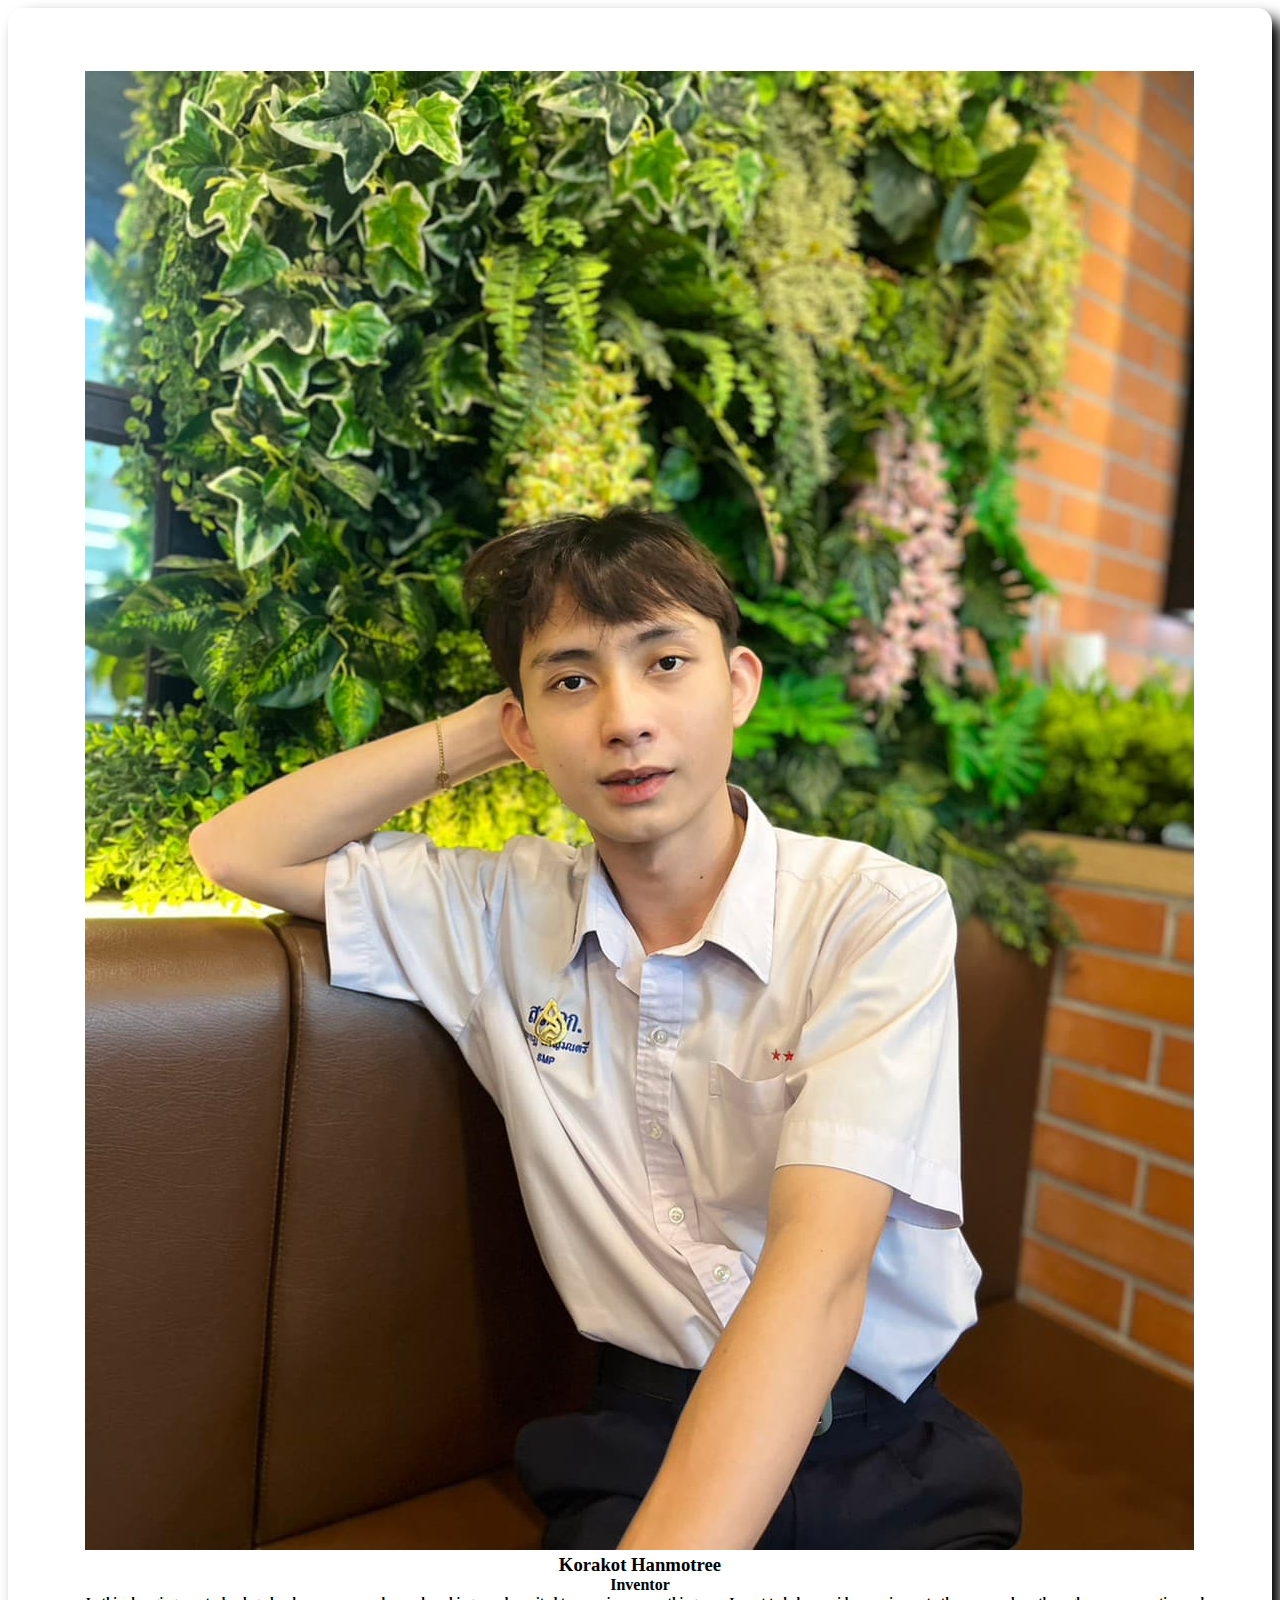
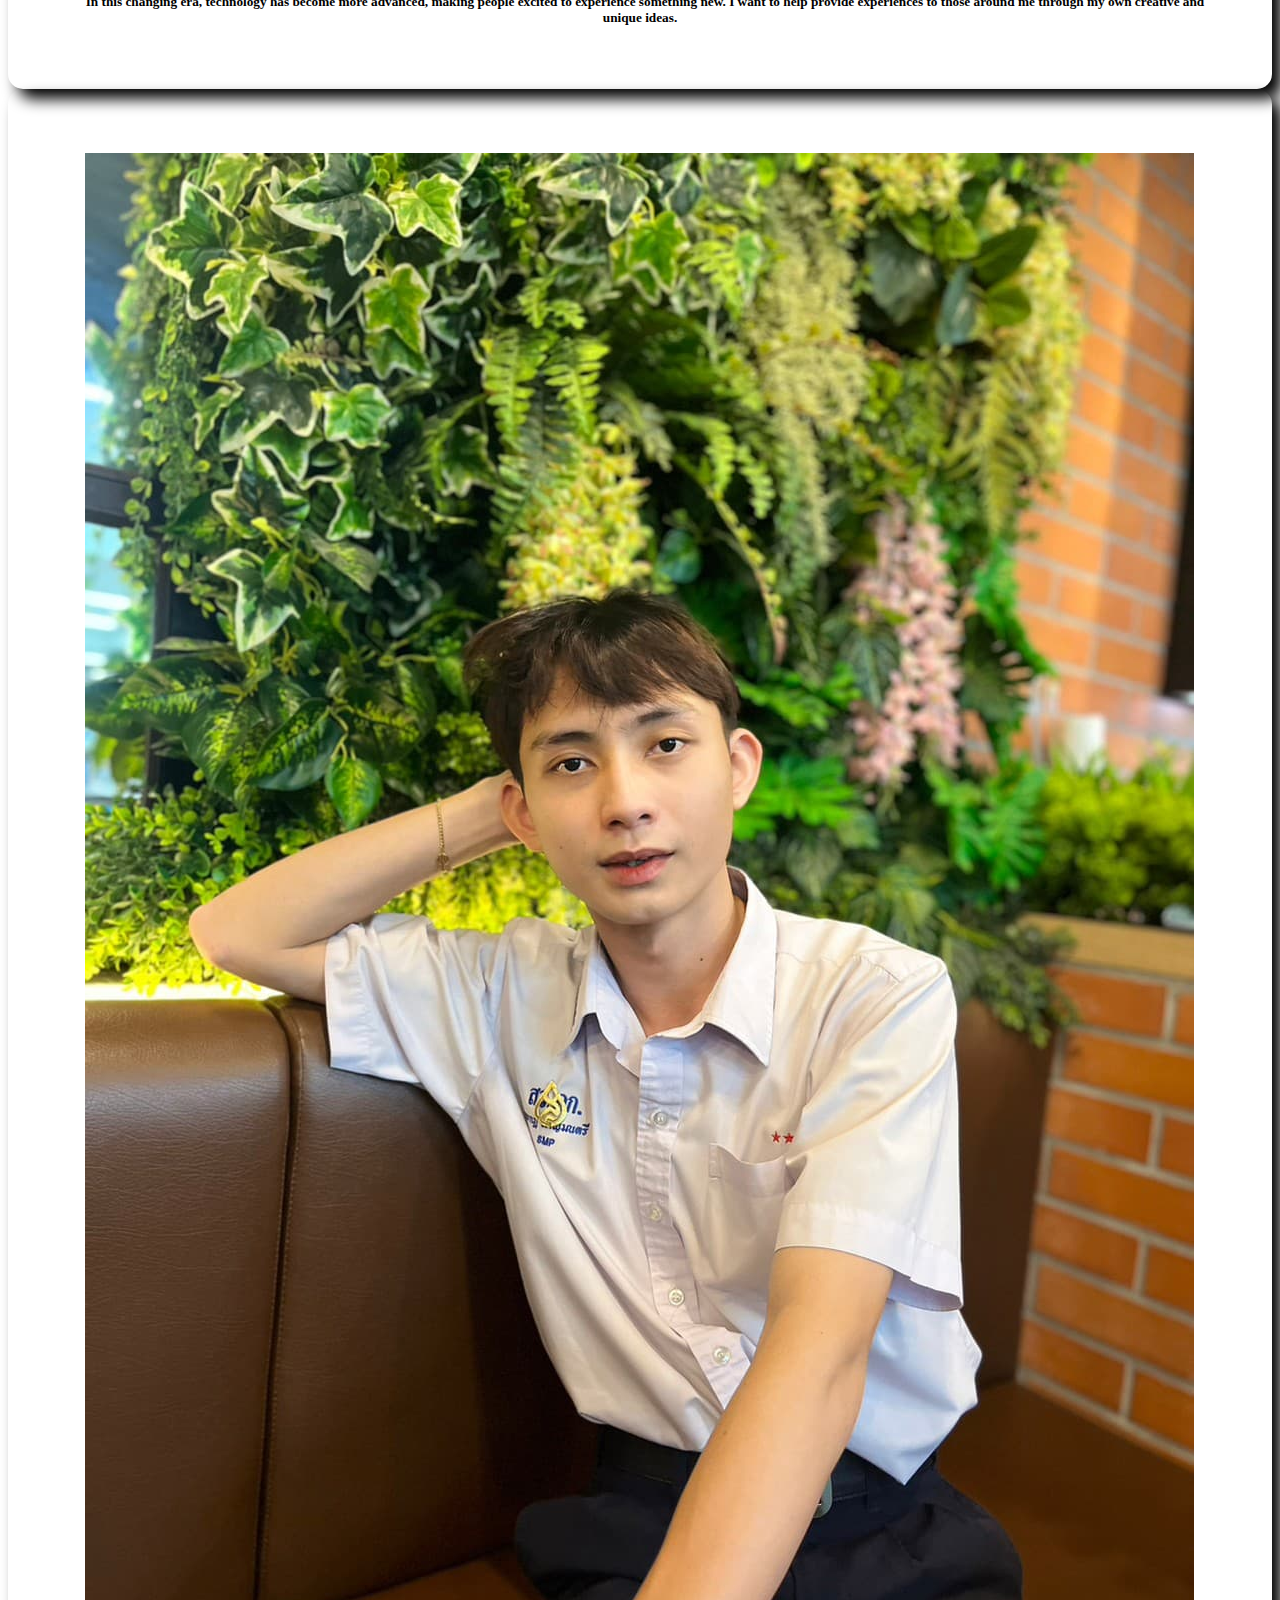
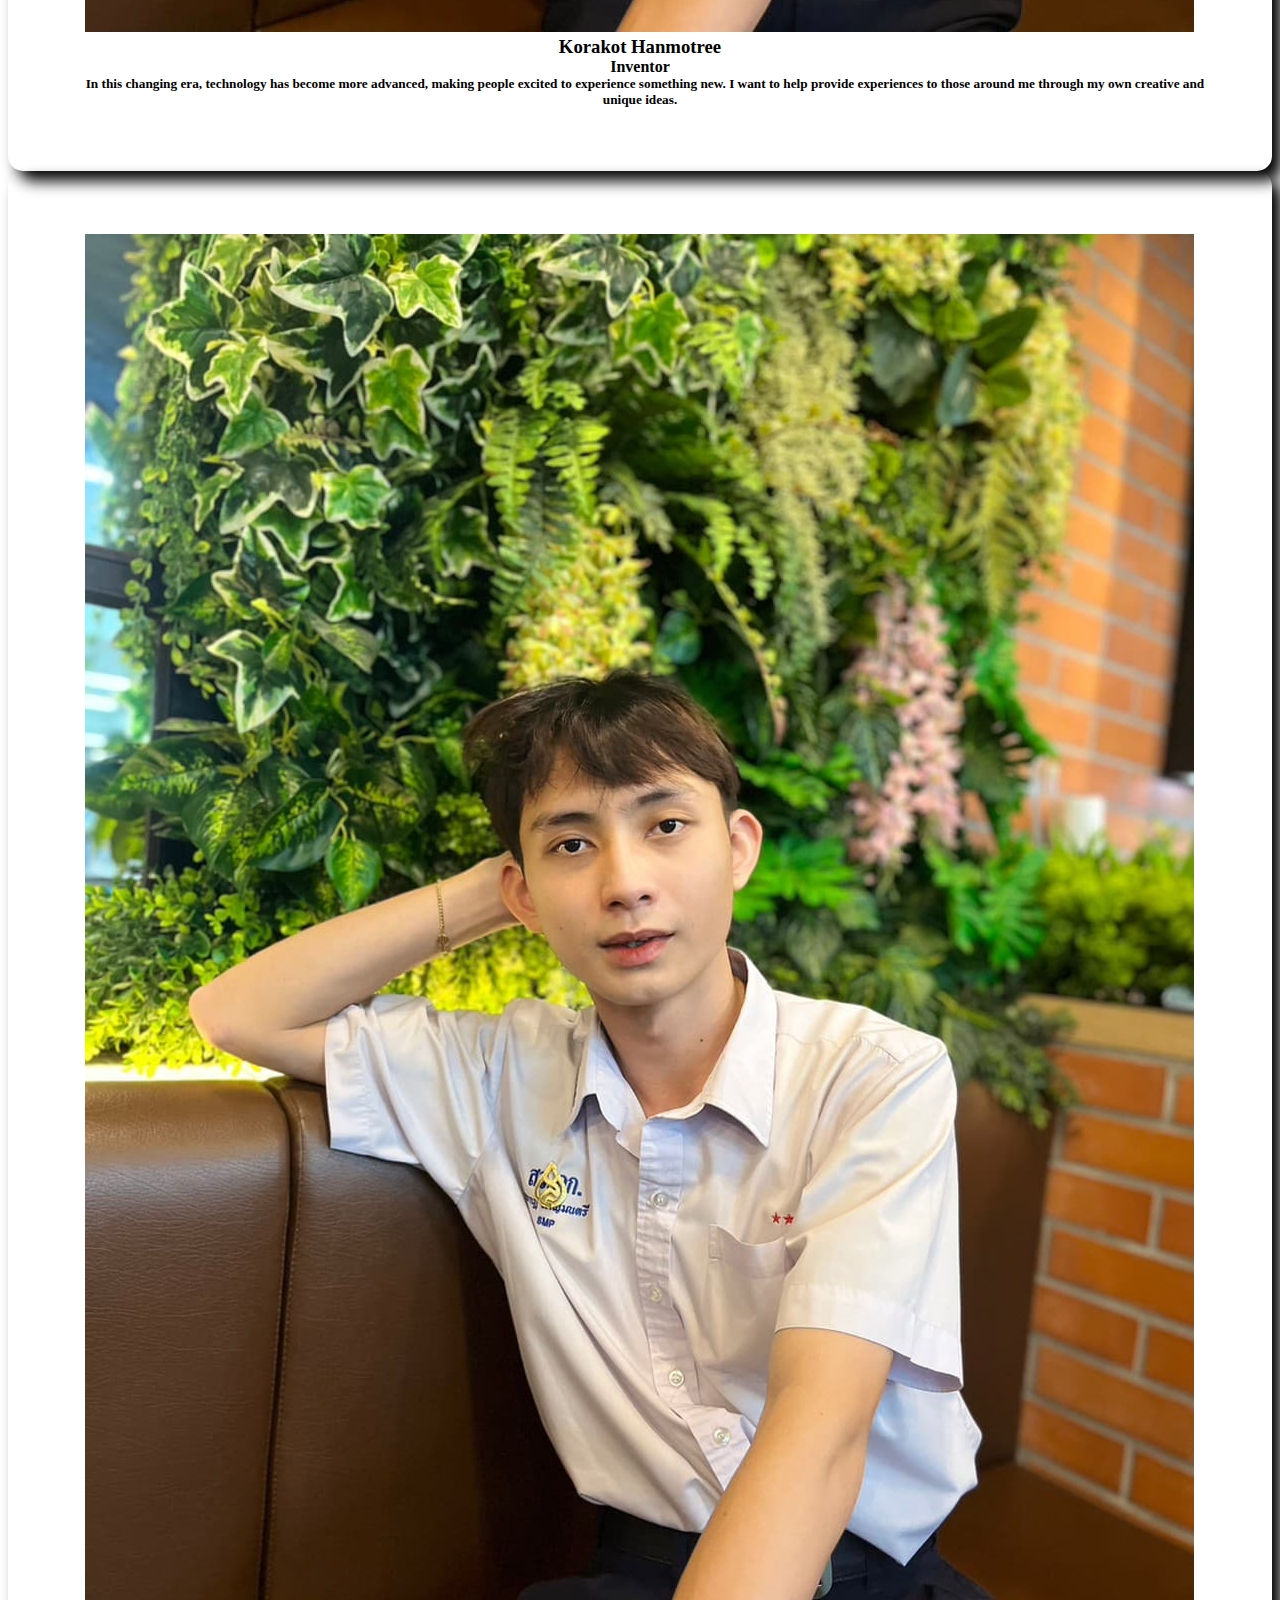
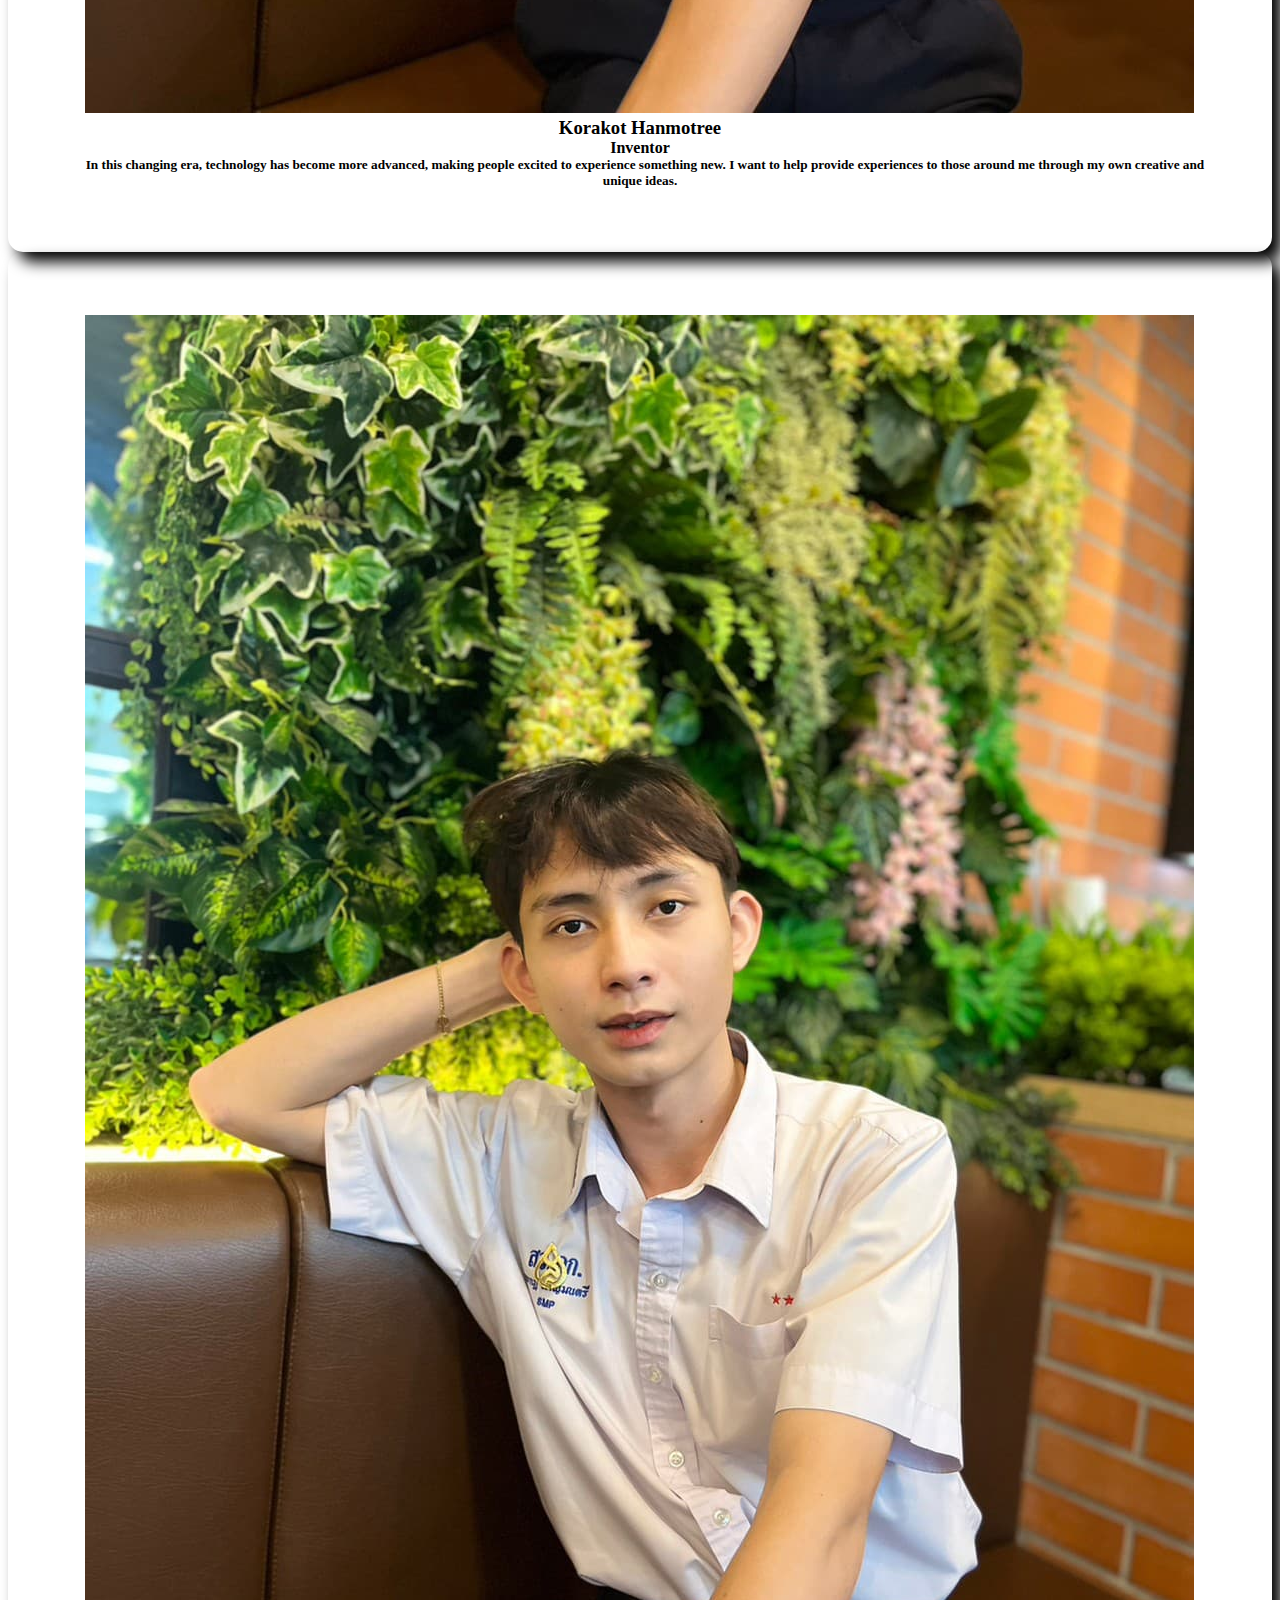
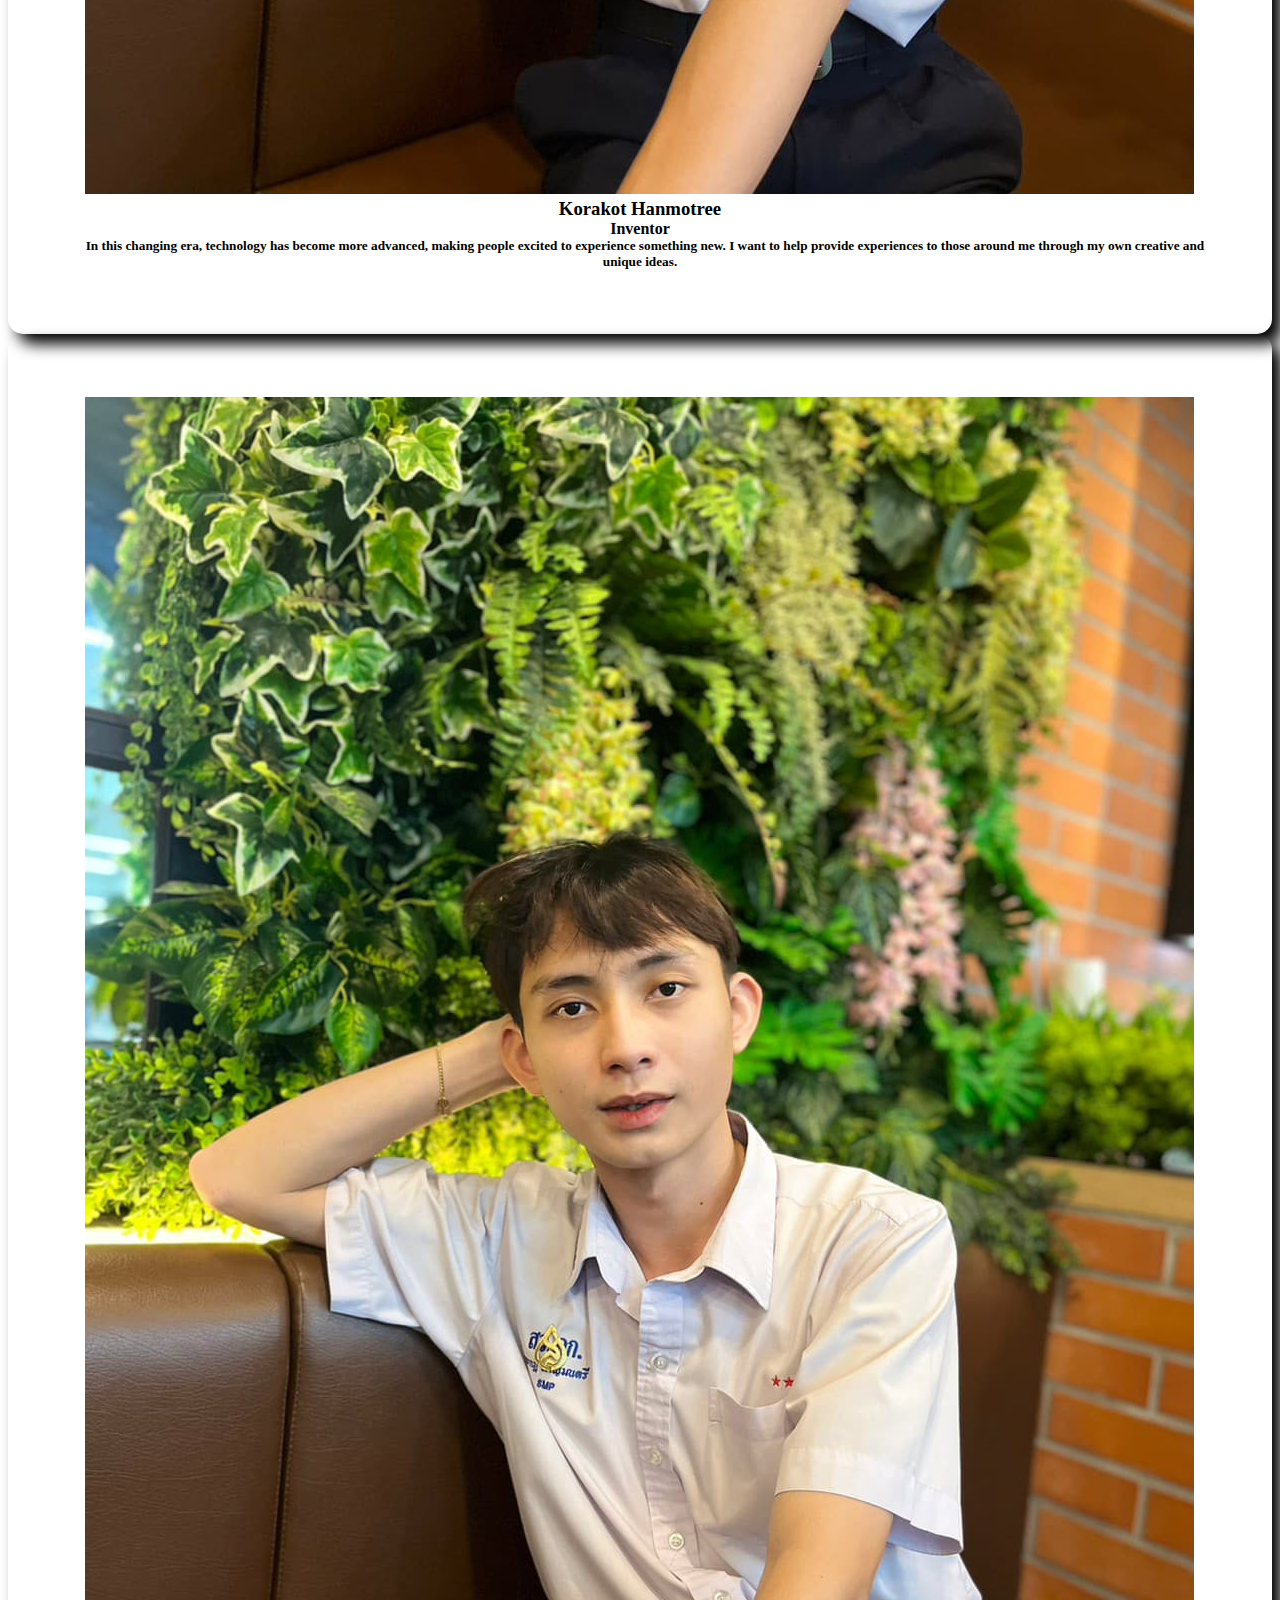
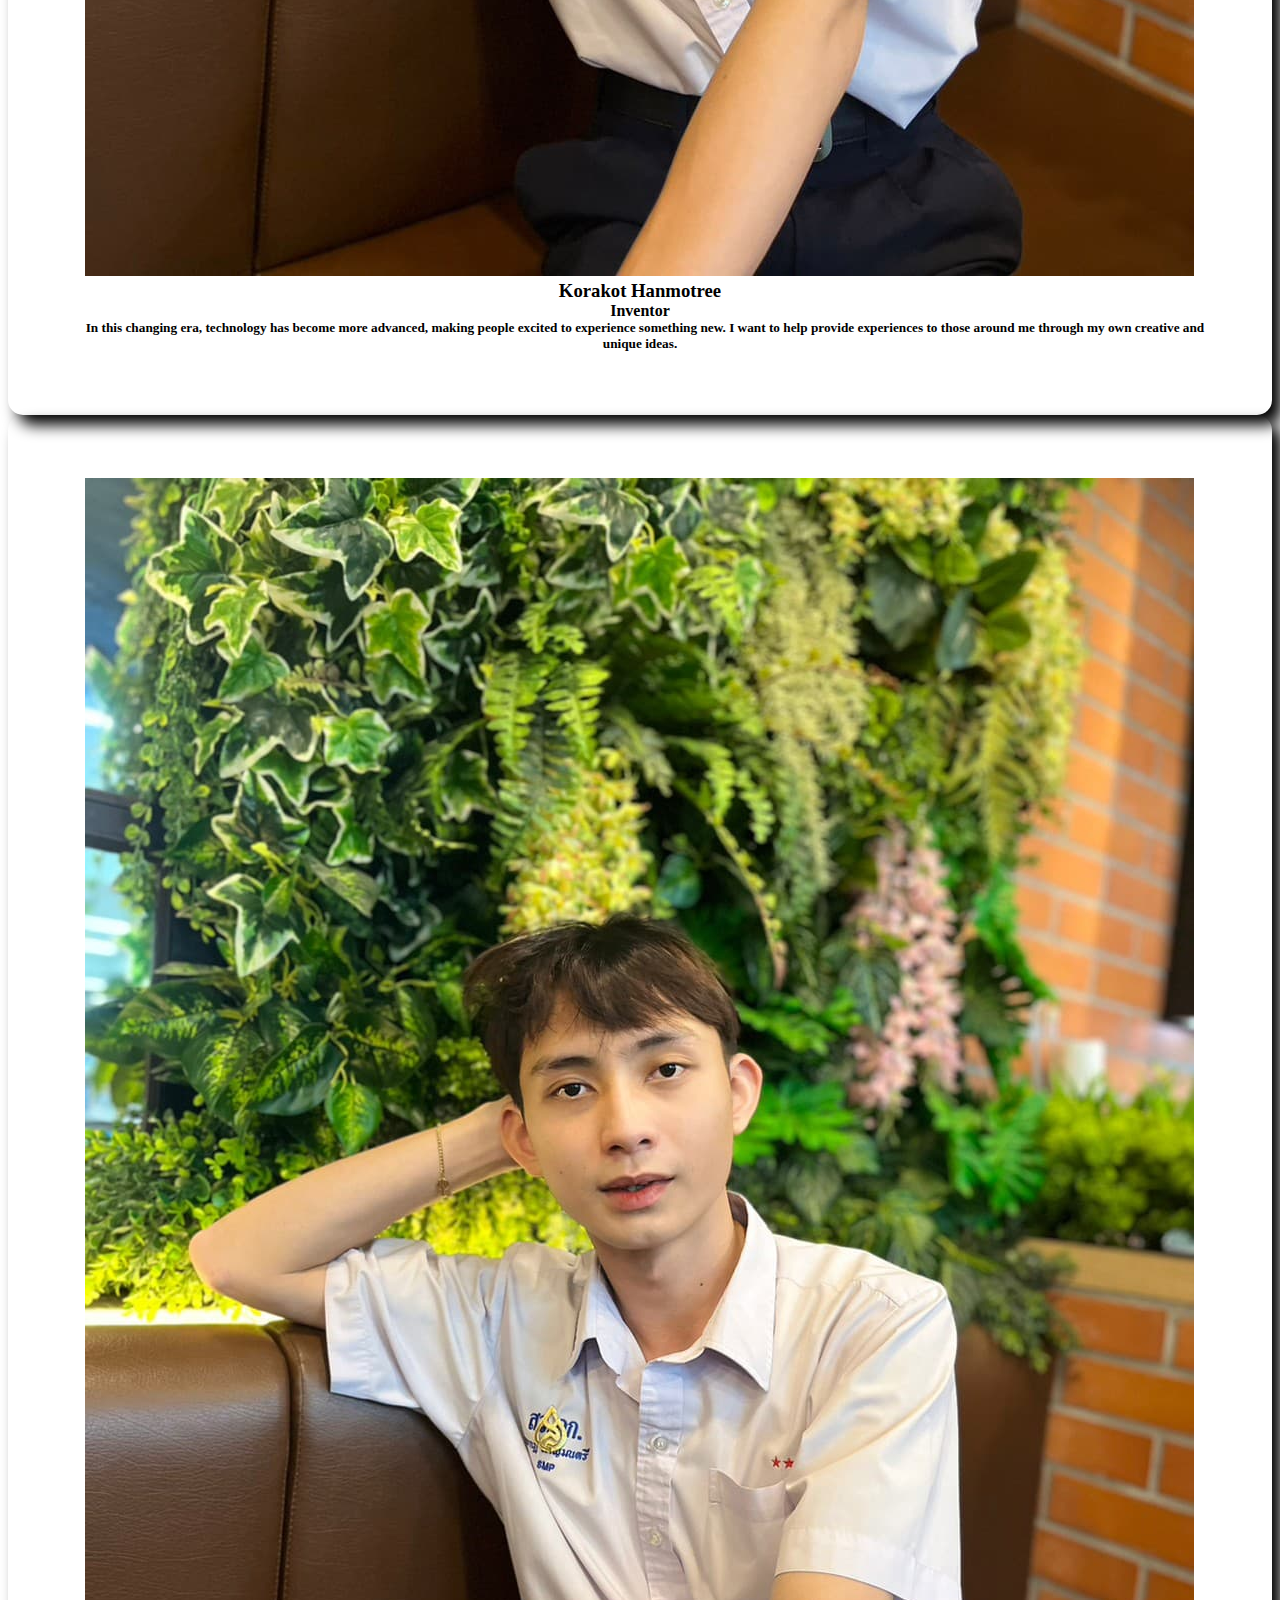
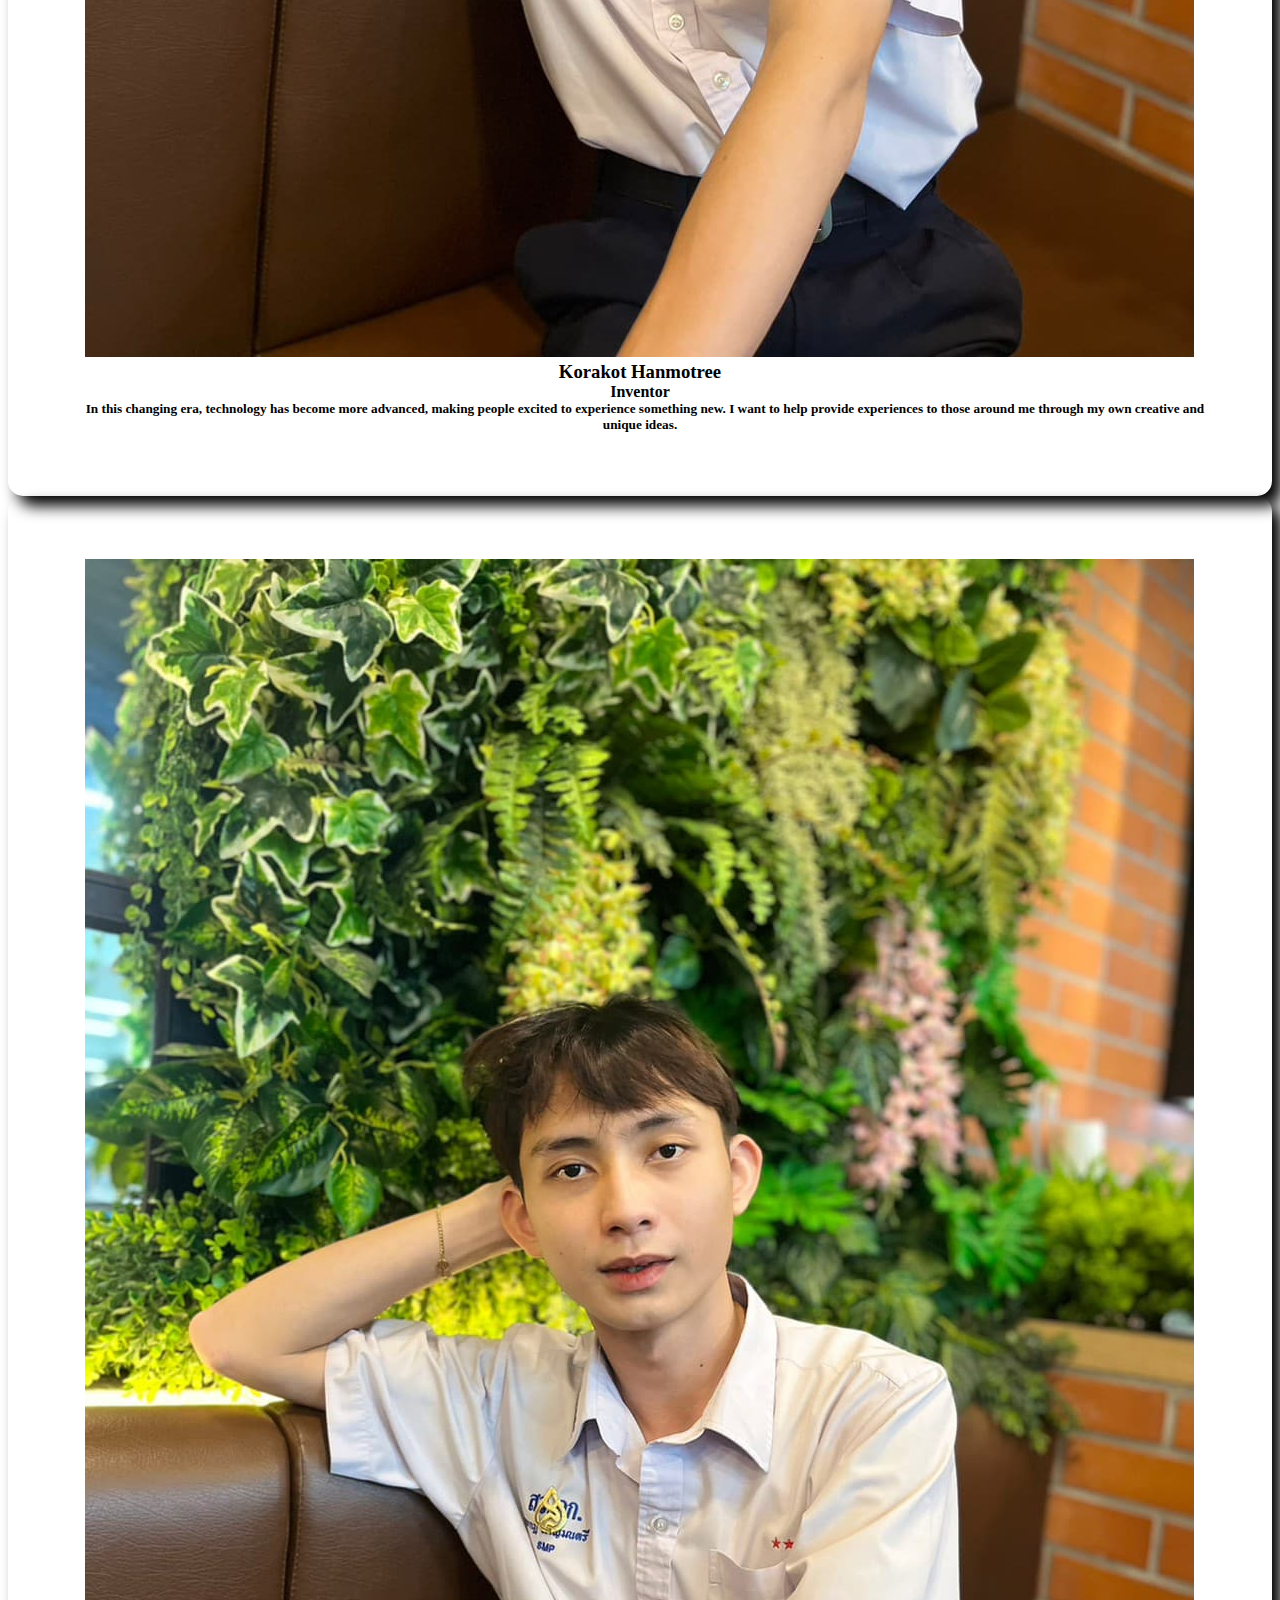
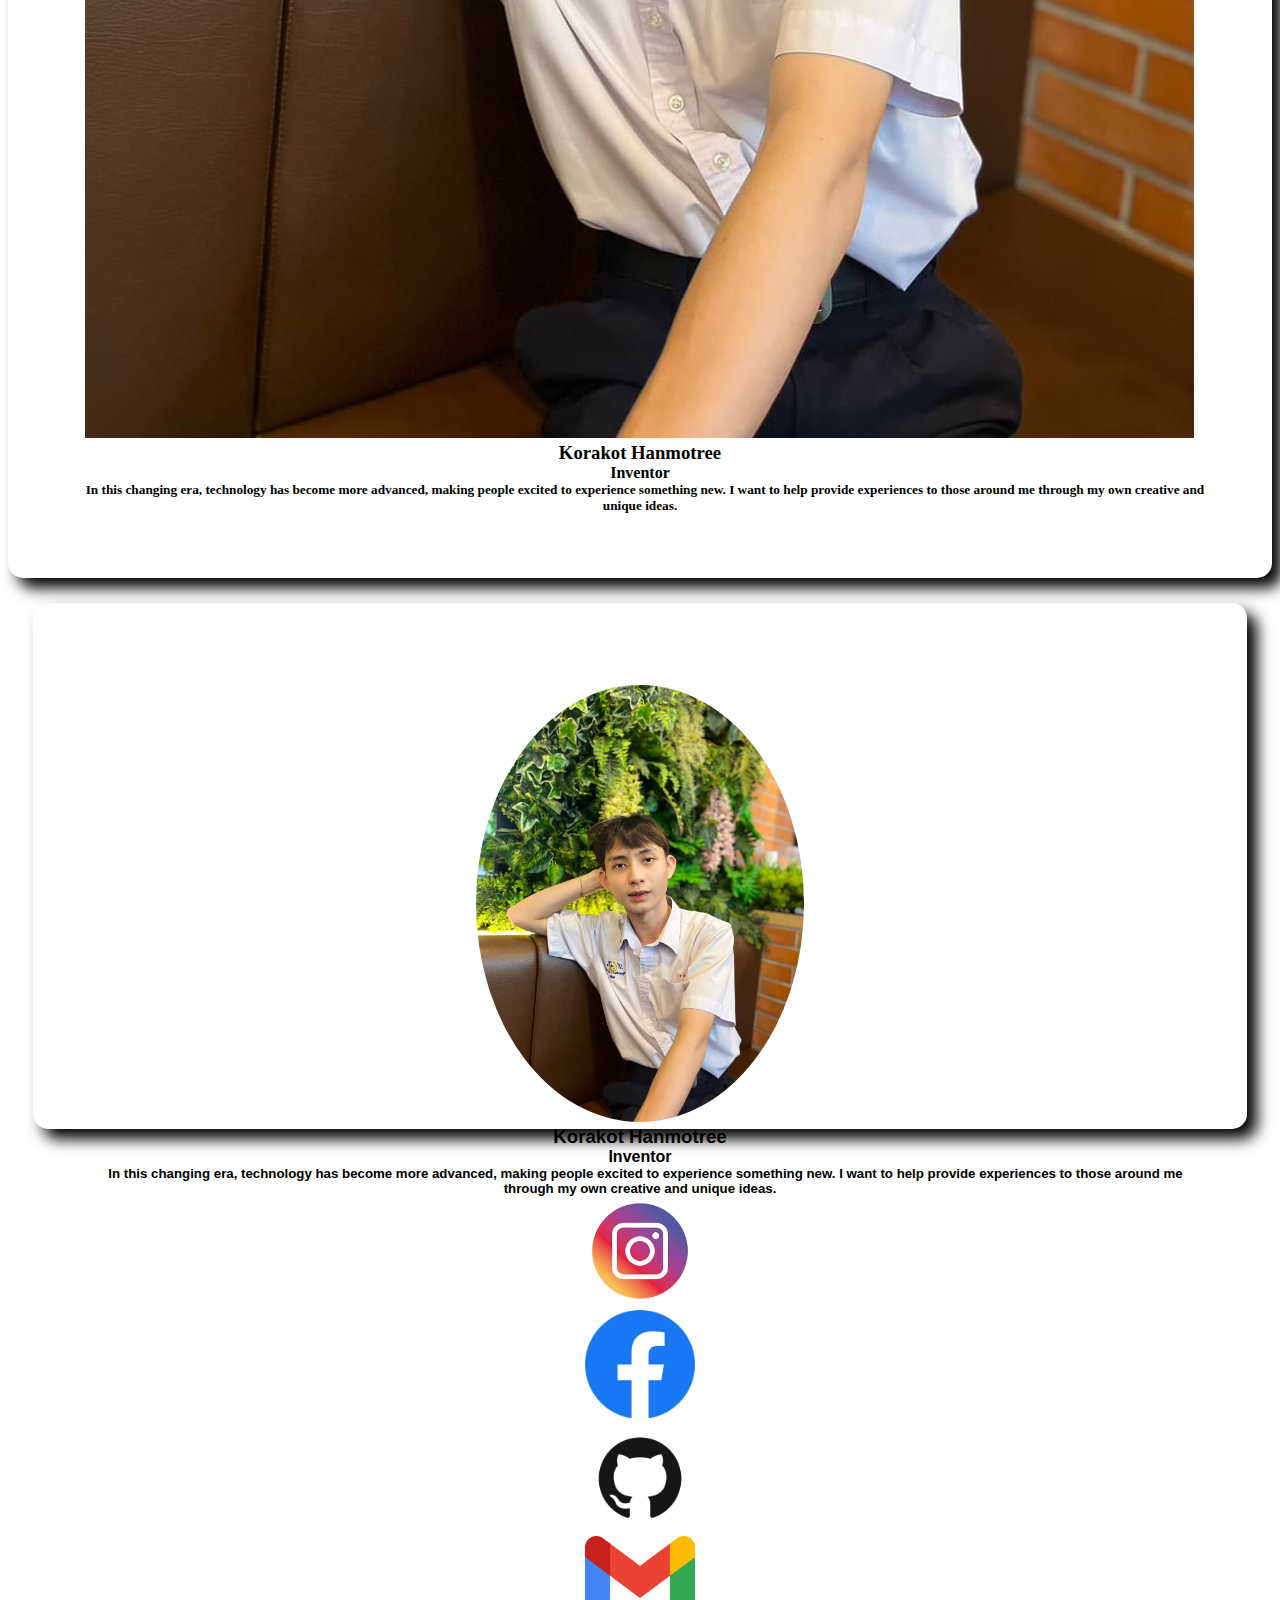
<file: index.html>
<!DOCTYPE html>
<html lang="en">
<head>
    <meta charset="UTF-8">
    <meta name="viewport" content="width=device-width, initial-scale=1.0">
    <title>Future</title>
    <link rel="stylesheet" href="">
</head>
<body>
    <div class="bannertop">
        <div class="P1">
            <div class="frame">
                <img src="resourse/pictp1.jpg" alt="">
                <div class="info">
                    <h3>Korakot Hanmotree</h3>
                    <h4>Inventor</h4>
                    <h5>&nbsp;&nbsp;&nbsp;In this changing era, technology has become more advanced, making people excited to experience something new. I want to help provide experiences to those around me through my own creative and unique ideas.</h5>
                </div>
            </div>
        </div>
        <div class="P2">
            <div class="frame">
                <img src="resourse/pictp1.jpg" alt="">
                <div class="info">
                    <h3>Korakot Hanmotree</h3>
                    <h4>Inventor</h4>
                    <h5>&nbsp;&nbsp;&nbsp;In this changing era, technology has become more advanced, making people excited to experience something new. I want to help provide experiences to those around me through my own creative and unique ideas.</h5>
                </div>
            </div>
        </div>
        <div class="P3">
            <div class="frame">
                <img src="resourse/pictp1.jpg" alt="">
                <div class="info">
                    <h3>Korakot Hanmotree</h3>
                    <h4>Inventor</h4>
                    <h5>&nbsp;&nbsp;&nbsp;In this changing era, technology has become more advanced, making people excited to experience something new. I want to help provide experiences to those around me through my own creative and unique ideas.</h5>
                </div>
            </div>
        </div>
        <div class="P4">
            <div class="frame">
                <img src="resourse/pictp1.jpg" alt="">
                <div class="info">
                    <h3>Korakot Hanmotree</h3>
                    <h4>Inventor</h4>
                    <h5>&nbsp;&nbsp;&nbsp;In this changing era, technology has become more advanced, making people excited to experience something new. I want to help provide experiences to those around me through my own creative and unique ideas.</h5>
                </div>
            </div>
        </div>
    </div>
    <div class="bannerbot">
        <div class="P5">
            <div class="frame">
                <img src="resourse/pictp1.jpg" alt="">
                <div class="info">
                    <h3>Korakot Hanmotree</h3>
                    <h4>Inventor</h4>
                    <h5>&nbsp;&nbsp;&nbsp;In this changing era, technology has become more advanced, making people excited to experience something new. I want to help provide experiences to those around me through my own creative and unique ideas.</h5>
                </div>
            </div>
        </div>
        <div class="P6">
            <div class="frame">
                <img src="resourse/pictp1.jpg" alt="">
                <div class="info">
                    <h3>Korakot Hanmotree</h3>
                    <h4>Inventor</h4>
                    <h5>&nbsp;&nbsp;&nbsp;In this changing era, technology has become more advanced, making people excited to experience something new. I want to help provide experiences to those around me through my own creative and unique ideas.</h5>
                </div>
            </div>
        </div>
        <div class="P7">
            <div class="frame">
                <img src="resourse/pictp1.jpg" alt="">
                <div class="info">
                    <h3>Korakot Hanmotree</h3>
                    <h4>Inventor</h4>
                    <h5>&nbsp;&nbsp;&nbsp;In this changing era, technology has become more advanced, making people excited to experience something new. I want to help provide experiences to those around me through my own creative and unique ideas.</h5>
                </div>
            </div>
        </div>
    </div>
</body>
</html>
<!DOCTYPE html>
<html lang="en">
<head>
    <meta charset="UTF-8">
    <meta name="viewport" content="width=device-width, initial-scale=1.0">
    <title>Card</title>
    <link rel="stylesheet" href="style.css">
</head>
<body>
    <article>
    <div class="frame">
        <div class="profile">
            <img src="resourse/pictp1.jpg" alt="">
        </div>
        <div class="info">
            <h3>Korakot Hanmotree</h3>
            <h4>Inventor</h4>
            <h5>&nbsp;&nbsp;&nbsp;In this changing era, technology has become more advanced, making people excited to experience something new. I want to help provide experiences to those around me through my own creative and unique ideas.</h5>
        </div>
        <div class="contact">
            <div><a href="https://www.instagram.com/kkorakott?igsh=dnlpazlnbmtiZ2t3"><img src="resourse/iglogo.png" alt="" width="1%"></a></div>
            <div><a href=":https://www.facebook.com/share/oP9LLAbcEtYQjwvd/?mibextid=LQQJ4d"><img src="resourse/fblogo.png" alt="" width="1%"></a></div>
            <div><a href=":https://github.com/Taoiew"><img src="resourse/ghlogo.png" alt="" width="1%"></a></div>
            <div><a href="mailto:korakot.hanm@dome.tu.ac.th"><img src="resourse/gmlogo.png" alt="" width="1%"></a></div>
        </div>
    </div>
    <div>
        
    </div>
    </article>
</body>
</html>
</file>
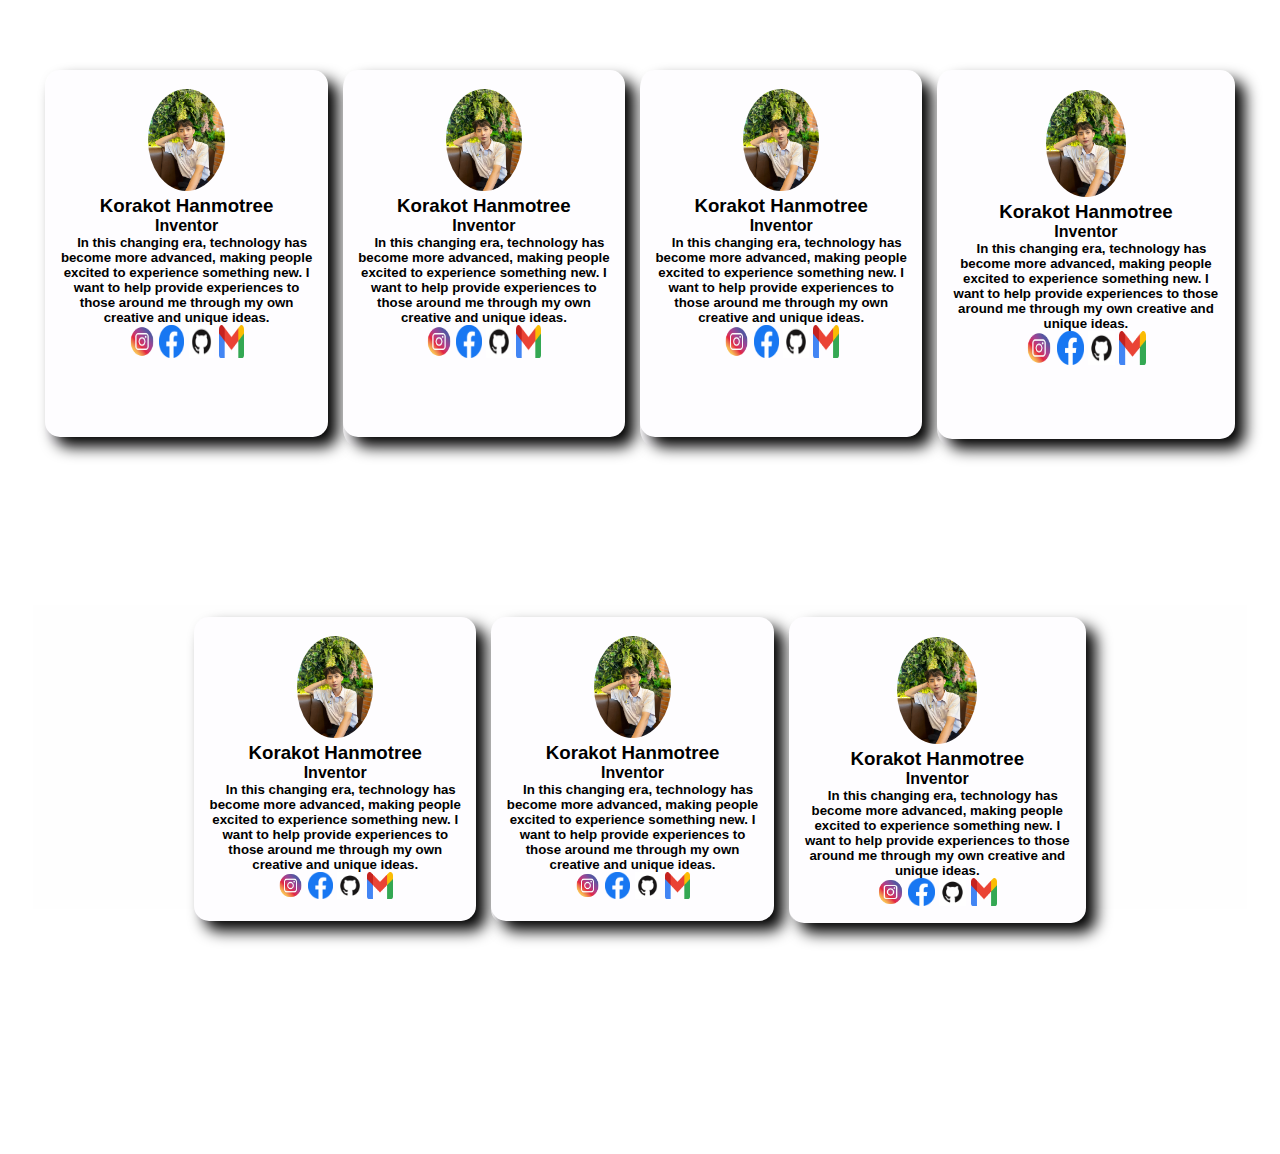
<file: prototype.html>
<!DOCTYPE html>
<html lang="en">
<head>
    <meta charset="UTF-8">
    <meta name="viewport" content="width=device-width, initial-scale=1.0">
    <title>MY FUTURE</title>
    <link rel="stylesheet" href="style.css">
</head>
<body>
    <article>
        <div class="top">
            <div class="mem1">
                <div class="frame">
                    <div class="profile">
                        <img src="resourse/pictp1.jpg" alt="">
                    </div>
                    <div class="info">
                        <h3>Korakot Hanmotree</h3>
                        <h4>Inventor</h4>
                        <h5>&nbsp;&nbsp;&nbsp;In this changing era, technology has become more advanced, making people excited to experience something new. I want to help provide experiences to those around me through my own creative and unique ideas.</h5>
                    </div>
                    <div class="contact">
                        <a href="https://www.instagram.com/kkorakott?igsh=dnlpazlnbmtiZ2t3"><img src="resourse/iglogo.png" alt="" "></a>
                        <a href=":https://www.facebook.com/share/oP9LLAbcEtYQjwvd/?mibextid=LQQJ4d"><img src="resourse/fblogo.png" alt=""></a>
                        <a href=":https://github.com/Taoiew"><img src="resourse/ghlogo.png" alt=""></a>
                        <a href="mailto:korakot.hanm@dome.tu.ac.th"><img src="resourse/gmlogo.png" alt=""></a>
                    </div>
                </div>
            </div>
            <div class="mem2">
                <div class="frame">
                    <div class="profile">
                        <img src="resourse/pictp1.jpg" alt="">
                    </div>
                    <div class="info">
                        <h3>Korakot Hanmotree</h3>
                        <h4>Inventor</h4>
                        <h5>&nbsp;&nbsp;&nbsp;In this changing era, technology has become more advanced, making people excited to experience something new. I want to help provide experiences to those around me through my own creative and unique ideas.</h5>
                    </div>
                    <div class="contact">
                        <a href="https://www.instagram.com/kkorakott?igsh=dnlpazlnbmtiZ2t3"><img src="resourse/iglogo.png" alt="" "></a>
                        <a href=":https://www.facebook.com/share/oP9LLAbcEtYQjwvd/?mibextid=LQQJ4d"><img src="resourse/fblogo.png" alt=""></a>
                        <a href=":https://github.com/Taoiew"><img src="resourse/ghlogo.png" alt=""></a>
                        <a href="mailto:korakot.hanm@dome.tu.ac.th"><img src="resourse/gmlogo.png" alt=""></a>
                    </div>
                </div>
            </div>
            <div class="mem3">
                <div class="frame">
                    <div class="profile">
                        <img src="resourse/pictp1.jpg" alt="">
                    </div>
                    <div class="info">
                        <h3>Korakot Hanmotree</h3>
                        <h4>Inventor</h4>
                        <h5>&nbsp;&nbsp;&nbsp;In this changing era, technology has become more advanced, making people excited to experience something new. I want to help provide experiences to those around me through my own creative and unique ideas.</h5>
                    </div>
                    <div class="contact">
                        <a href="https://www.instagram.com/kkorakott?igsh=dnlpazlnbmtiZ2t3"><img src="resourse/iglogo.png" alt="" "></a>
                        <a href=":https://www.facebook.com/share/oP9LLAbcEtYQjwvd/?mibextid=LQQJ4d"><img src="resourse/fblogo.png" alt=""></a>
                        <a href=":https://github.com/Taoiew"><img src="resourse/ghlogo.png" alt=""></a>
                        <a href="mailto:korakot.hanm@dome.tu.ac.th"><img src="resourse/gmlogo.png" alt=""></a>
                    </div>
                </div>
            </div>
            <div class="mem4">
                <div class="frame">
                    <div class="profile">
                        <img src="resourse/pictp1.jpg" alt="">
                    </div>
                    <div class="info">
                        <h3>Korakot Hanmotree</h3>
                        <h4>Inventor</h4>
                        <h5>&nbsp;&nbsp;&nbsp;In this changing era, technology has become more advanced, making people excited to experience something new. I want to help provide experiences to those around me through my own creative and unique ideas.</h5>
                    </div>
                    <div class="contact">
                        <a href="https://www.instagram.com/kkorakott?igsh=dnlpazlnbmtiZ2t3"><img src="resourse/iglogo.png" alt="" "></a>
                        <a href=":https://www.facebook.com/share/oP9LLAbcEtYQjwvd/?mibextid=LQQJ4d"><img src="resourse/fblogo.png" alt=""></a>
                        <a href=":https://github.com/Taoiew"><img src="resourse/ghlogo.png" alt=""></a>
                        <a href="mailto:korakot.hanm@dome.tu.ac.th"><img src="resourse/gmlogo.png" alt=""></a>
                    </div>
                </div>
            </div>
        </div>
        <div class="but">
            <div>
                
            </div>
            <div class="mem5">
                <div class="frame">
                    <div class="profile">
                        <img src="resourse/pictp1.jpg" alt="">
                    </div>
                    <div class="info">
                        <h3>Korakot Hanmotree</h3>
                        <h4>Inventor</h4>
                        <h5>&nbsp;&nbsp;&nbsp;In this changing era, technology has become more advanced, making people excited to experience something new. I want to help provide experiences to those around me through my own creative and unique ideas.</h5>
                    </div>
                    <div class="contact">
                        <a href="https://www.instagram.com/kkorakott?igsh=dnlpazlnbmtiZ2t3"><img src="resourse/iglogo.png" alt="" "></a>
                        <a href=":https://www.facebook.com/share/oP9LLAbcEtYQjwvd/?mibextid=LQQJ4d"><img src="resourse/fblogo.png" alt=""></a>
                        <a href=":https://github.com/Taoiew"><img src="resourse/ghlogo.png" alt=""></a>
                        <a href="mailto:korakot.hanm@dome.tu.ac.th"><img src="resourse/gmlogo.png" alt=""></a>
                    </div>
                </div>
            </div>
            <div class="mem6">
                <div class="frame">
                    <div class="profile">
                        <img src="resourse/pictp1.jpg" alt="">
                    </div>
                    <div class="info">
                        <h3>Korakot Hanmotree</h3>
                        <h4>Inventor</h4>
                        <h5>&nbsp;&nbsp;&nbsp;In this changing era, technology has become more advanced, making people excited to experience something new. I want to help provide experiences to those around me through my own creative and unique ideas.</h5>
                    </div>
                    <div class="contact">
                        <a href="https://www.instagram.com/kkorakott?igsh=dnlpazlnbmtiZ2t3"><img src="resourse/iglogo.png" alt="" "></a>
                        <a href=":https://www.facebook.com/share/oP9LLAbcEtYQjwvd/?mibextid=LQQJ4d"><img src="resourse/fblogo.png" alt=""></a>
                        <a href=":https://github.com/Taoiew"><img src="resourse/ghlogo.png" alt=""></a>
                        <a href="mailto:korakot.hanm@dome.tu.ac.th"><img src="resourse/gmlogo.png" alt=""></a>
                    </div>
                </div>
            </div>
            <div class="mem7">
                <div class="frame">
                    <div class="profile">
                        <img src="resourse/pictp1.jpg" alt="">
                    </div>
                    <div class="info">
                        <h3>Korakot Hanmotree</h3>
                        <h4>Inventor</h4>
                        <h5>&nbsp;&nbsp;&nbsp;In this changing era, technology has become more advanced, making people excited to experience something new. I want to help provide experiences to those around me through my own creative and unique ideas.</h5>
                    </div>
                    <div class="contact">
                        <a href="https://www.instagram.com/kkorakott?igsh=dnlpazlnbmtiZ2t3"><img src="resourse/iglogo.png" alt="" "></a>
                        <a href=":https://www.facebook.com/share/oP9LLAbcEtYQjwvd/?mibextid=LQQJ4d"><img src="resourse/fblogo.png" alt=""></a>
                        <a href=":https://github.com/Taoiew"><img src="resourse/ghlogo.png" alt=""></a>
                        <a href="mailto:korakot.hanm@dome.tu.ac.th"><img src="resourse/gmlogo.png" alt=""></a>
                    </div>
                </div>
            </div>
                
            <div>
            </div>
        </div>

        
    </article>
</body>
</html>
</file>
<file: style.css>
article
{
    margin: 0;
    font-family: Arial, Helvetica, sans-serif;
    display: grid;
    height: 100vh;
    grid-template-rows: 50% 50%;
    padding: 2%
}
article .top
{
    background-color: rgb(255, 255, 255);
    grid-template-columns: 25% 25% 25% 25%;    
    display: grid;
    padding: 1%;
    margin-top: 2%;
    margin-bottom: 2%;
}
article .but
{
    background-color: rgb(254, 254, 254);
    grid-template-columns: 12.5% 25% 25% 25% 12.5%;    
    display: grid;
    padding: 1%;
    margin-top: 10%;
    margin-bottom: 2%;
}
.frame
{
    width: 90%;
    height: 90%;
    padding: 5%;
    text-align: center;
    grid-template-rows: 30% 60% 10%;
    box-shadow: 10px 10px 15px black;
    border-radius: 15px;
}
.profile img
{
    margin-top:2% ;
    width: 30%;
    height: 30%;
    border-radius: 100%;
}.info h3
{
    margin-top: 0;
    margin-bottom: 0;
}.info h4
{
    margin-top: 0;
    margin-bottom: 0;
}
.info h5
{
    margin-top: 0;
    margin-bottom: 0;
}
.contact
{
    height:100% ;
    width: 100%;
}
.contact img
{
    width: 10%;
    height: 10%;
}

.mem1
{
    border-radius: 5%;
    background-color: rgb(254, 253, 255);
    box-shadow: 3% solid black;
    margin-right: 5%;
}
.mem2
{
    border-radius: 5%;
    background-color: rgb(254, 253, 255);
    box-shadow: 3% solid black;
    margin-right: 5%;
}
.mem3
{
    border-radius: 5%;
    background-color: rgb(254, 253, 255);
    box-shadow: 3% solid black;
    margin-right: 5%;
}
.mem4
{
    border-radius: 5%;
    background-color: rgb(254, 253, 255);
    box-shadow: 3% solid black;
}
.mem5
{
    border-radius: 5%;
    background-color: rgb(254, 253, 255);
    box-shadow: 3% solid black;
    margin-right: 5%;
}
.mem6
{
    border-radius: 5%;
    background-color: rgb(254, 253, 255);
    box-shadow: 3% solid black;
    margin-right: 5%;
}
.mem7
{
    border-radius: 5%;
    background-color: rgb(254, 253, 255);
    box-shadow: 3% solid black;
}
</file>
